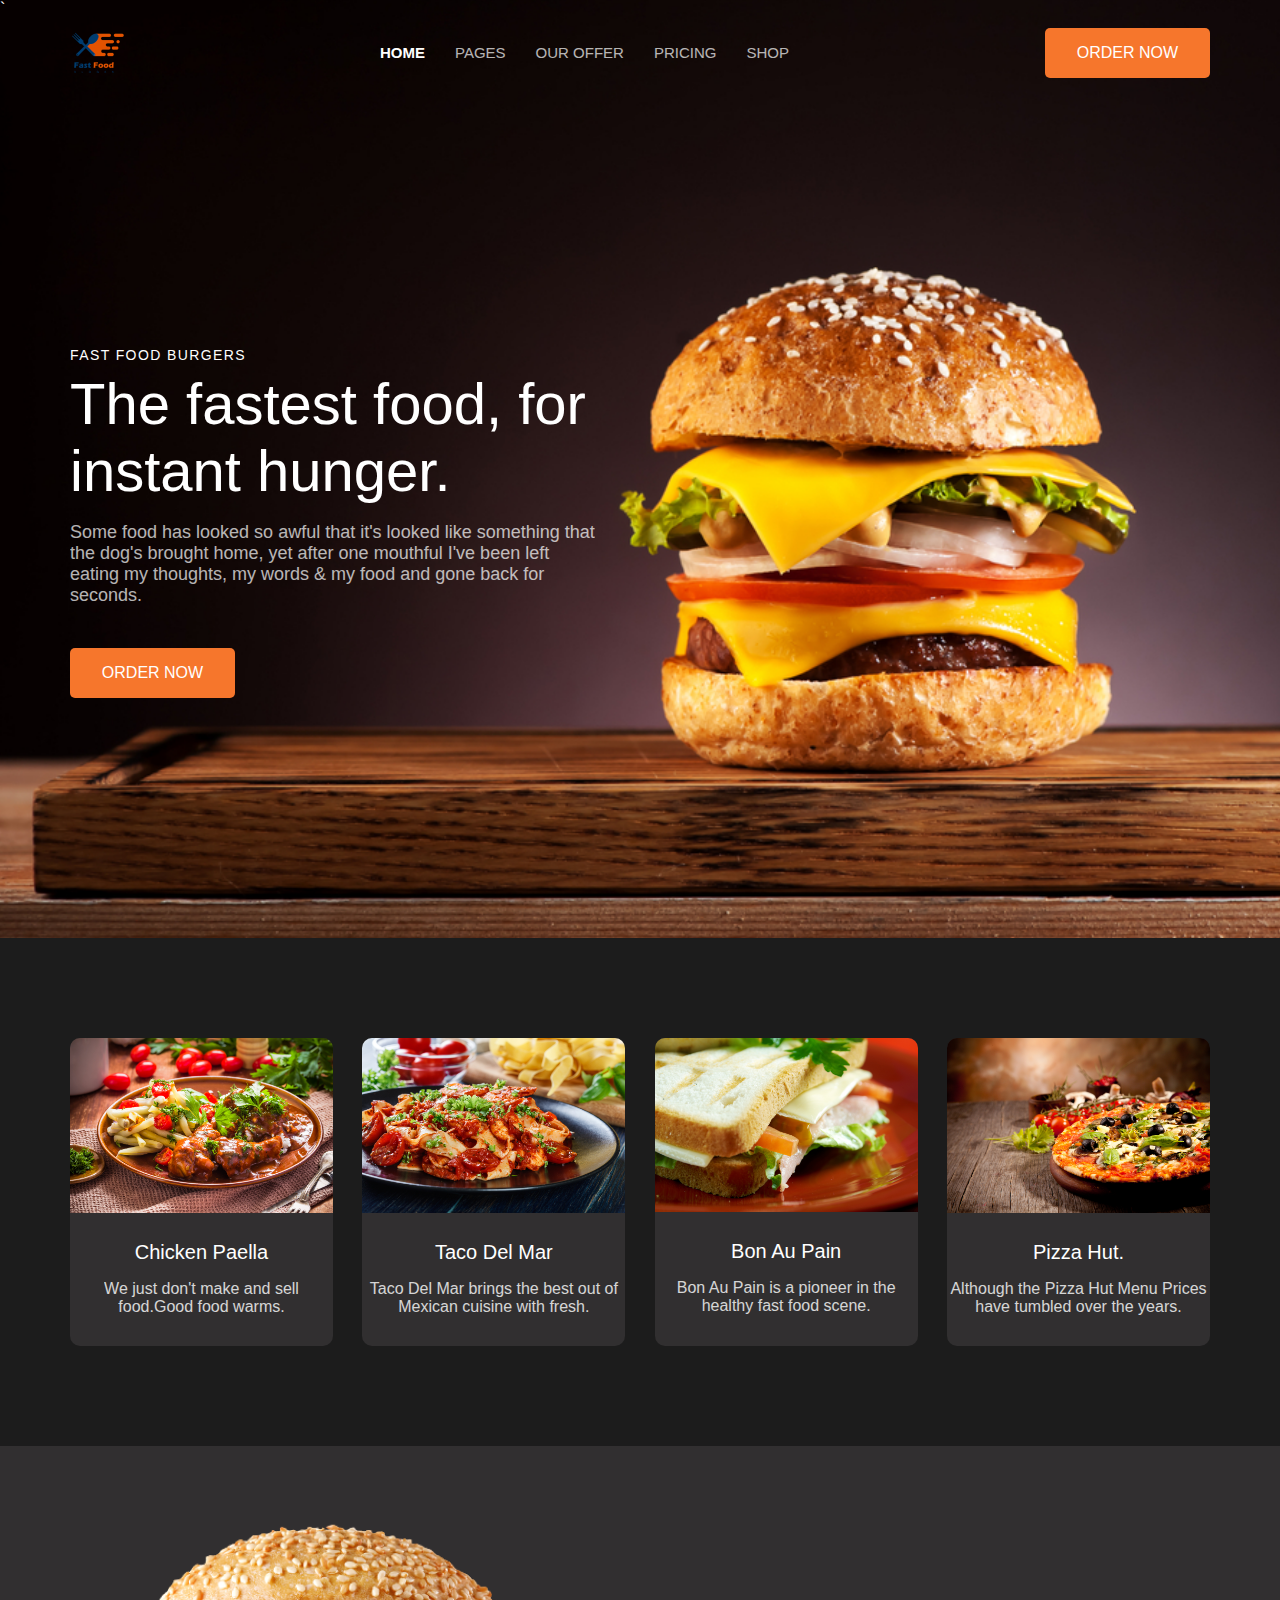
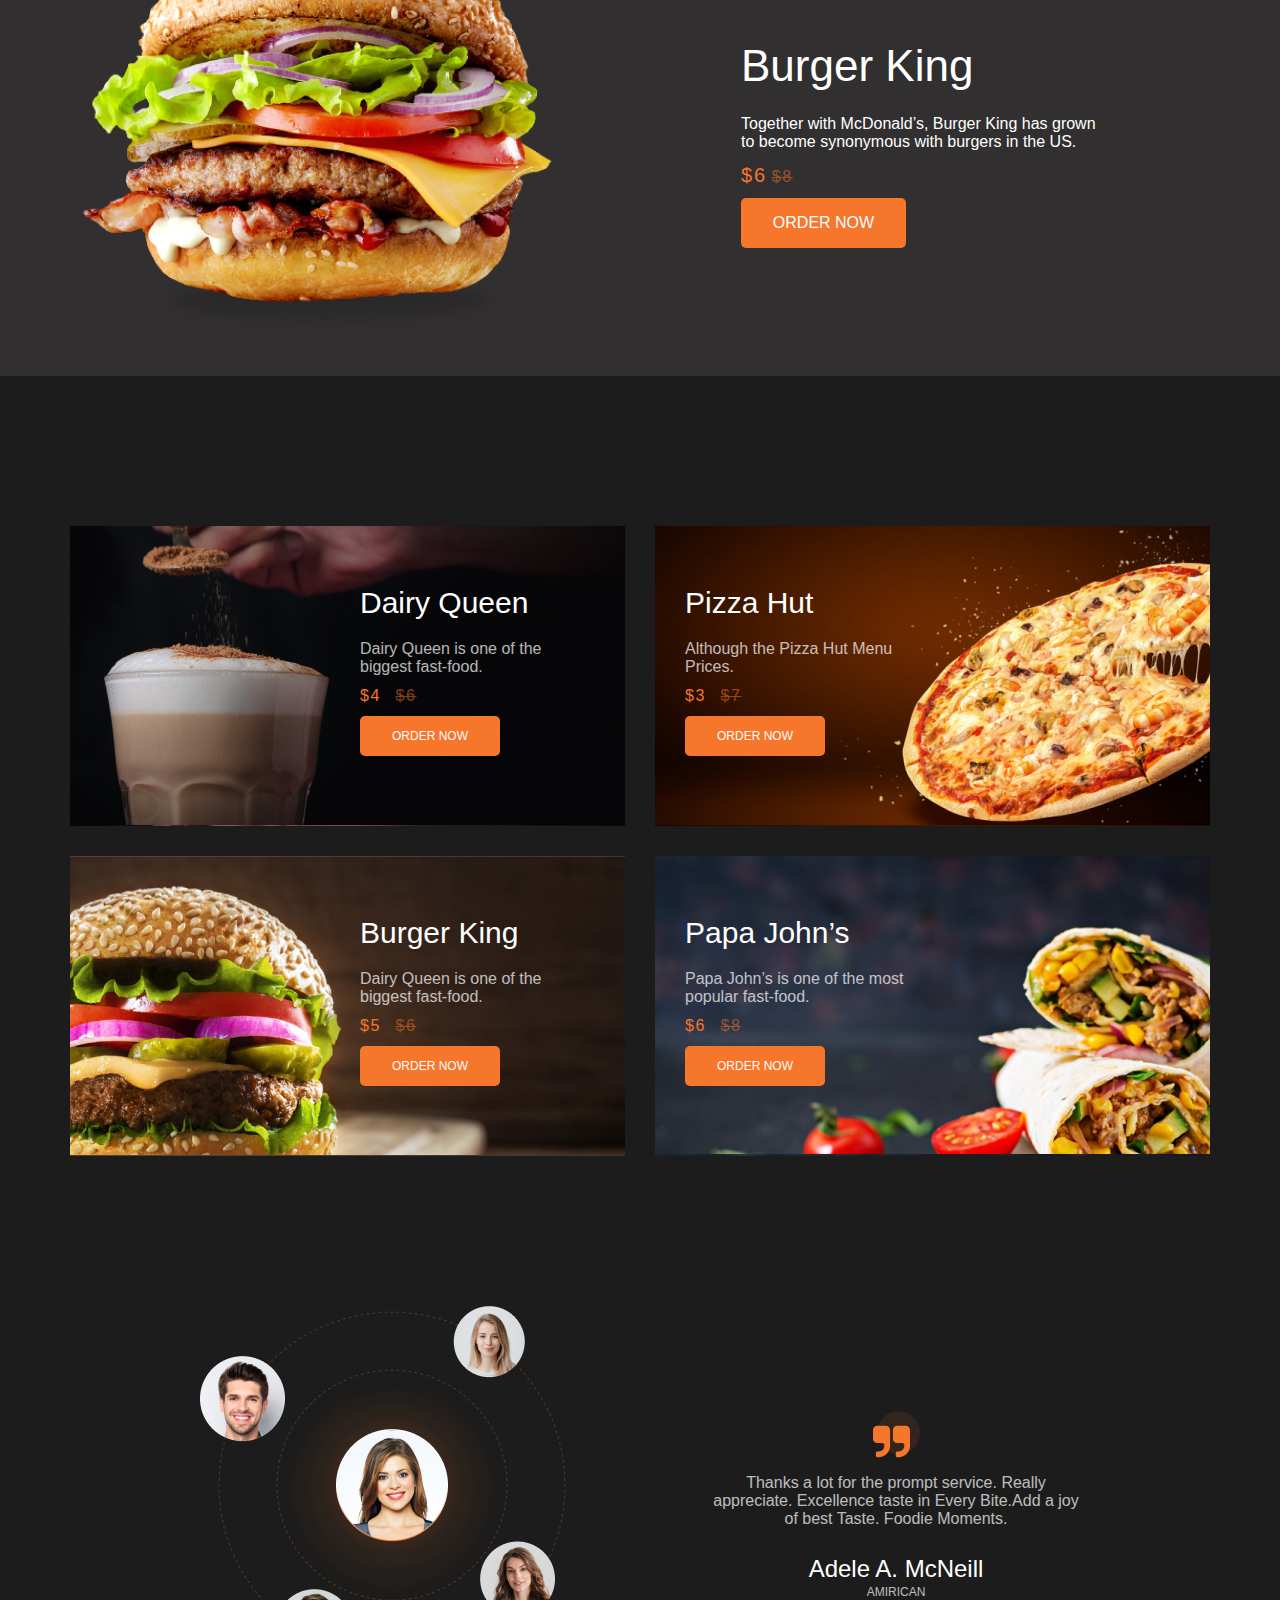
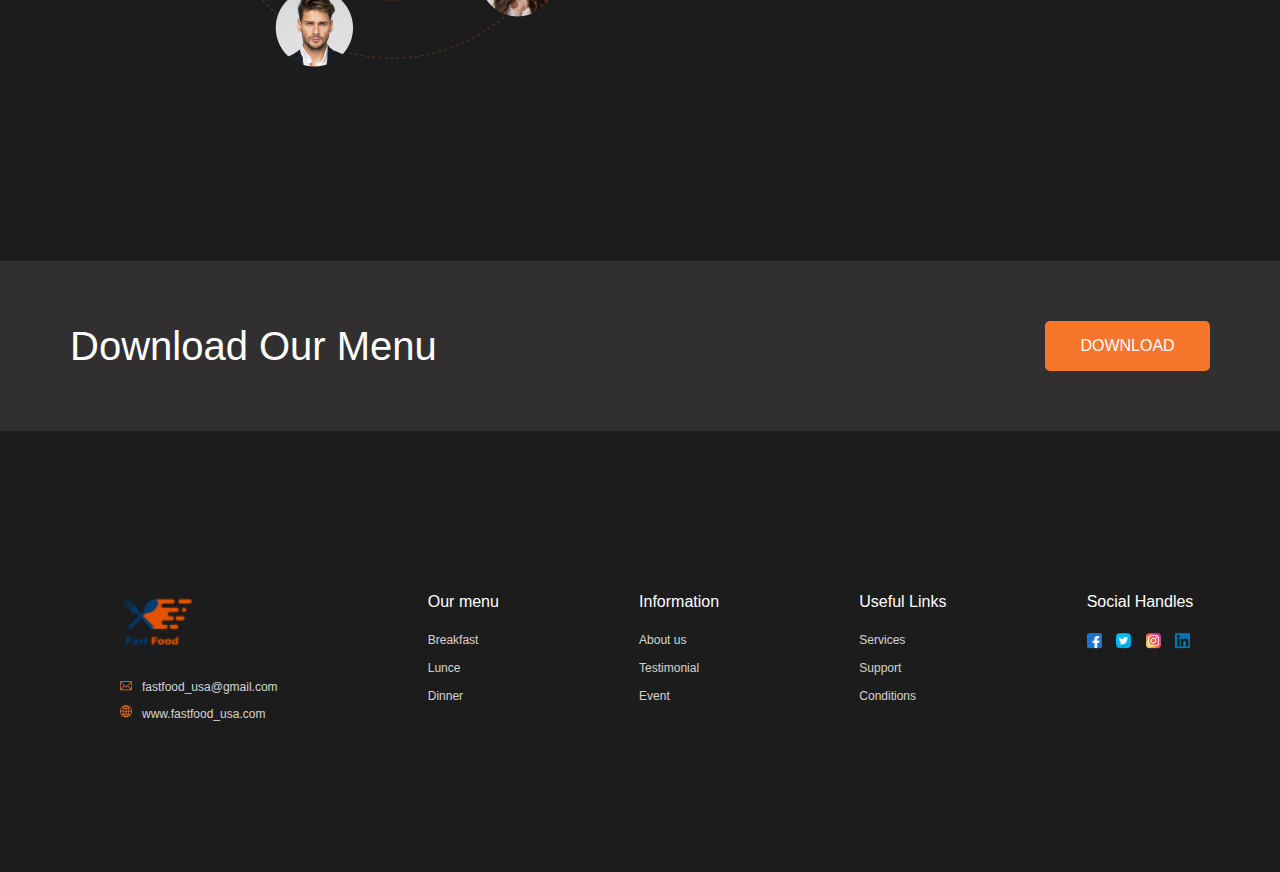
<file: index.html>
`<!DOCTYPE html>
<html lang="en">

<head>
    <meta charset="UTF-8">
    <meta name="viewport" content="width=device-width, initial-scale=1.0">
    <title>Document</title>
    <link rel="stylesheet" href="css/style.css">
</head>

<body>
    <header>
        <div class="container">
            <img src="images/icons/logo.png" alt="">
            <nav class="header_nav">
                <ul class="header_ul">
                    <li><a class="active" href="">HOME</a></li>
                    <li><a href="">PAGES</a></li>
                    <li><a href="">OUR OFFER</a></li>
                    <li><a href="">PRICING</a></li>
                    <li><a href="">SHOP</a></li>
                </ul>
            </nav>
            <a class="btn" href="">ORDER NOW</a>
        </div>
    </header>

    <main>
        <section class="hero">
            <div class="container">
                <div class="hero_all">
                    <h4 class="hero_subtitle">FAST FOOD BURGERS</h4>
                    <h1 class="hero_title">The fastest food, for instant hunger.</h1>
                    <p class="hero_text">Some food has looked so awful that it's looked like something that the dog's
                        brought
                        home, yet after one mouthful I've been left eating my thoughts, my words & my food and gone back
                        for
                        seconds.</p>
                    <a class="btn" href="">ORDER NOW</a>
                </div>
            </div>
        </section>

        <section class="food-list">
            <div class="container">
                <div class="food-list_card">
                    <img src="images/food-list-1.jpg" alt="">
                    <h4 class="food-list_subtitle">Chicken Paella</h4>
                    <p class="food-list_par">We just don't make and sell food.Good food warms.</p>
                </div>
                <div class="food-list_card">
                    <img src="images/food-list-2.jpg" alt="">
                    <h4 class="food-list_subtitle">Taco Del Mar</h4>
                    <p class="food-list_par">Taco Del Mar brings the best out of Mexican cuisine with fresh.</p>
                </div>
                <div class="food-list_card">
                    <img src="images/food-list-3.jpg" alt="">
                    <h4 class="food-list_subtitle">Bon Au Pain</h4>
                    <p class="food-list_par">Bon Au Pain is a pioneer in the healthy fast food scene.</p>
                </div>
                <div class="food-list_card">
                    <img src="images/food-list-4.jpg" alt="">
                    <h4 class="food-list_subtitle">Pizza Hut.</h4>
                    <p class="food-list_par">Although the Pizza Hut Menu Prices have tumbled over the years.</p>
                </div>
            </div>
        </section>

        <section class="order">
            <div class="container">
                <img class="order-img" src="images/burger.png" alt="">
                <div class="order-text">
                    <h2 class="order-title">Burger King</h3>
                        <p class="order-desc">
                            Together with McDonald’s, Burger King has grown to become synonymous with burgers in the US.
                        </p>
                        <span class="order-price">$6</span>
                        <span class="order-price old">$8</span>
                        <a class="btn" href="">ORDER NOW</a>
                </div>

            </div>
        </section>

        <section class="product">
            <div class="container">
                <div class="product-card queen">
                    <h4 class="product-title">Dairy Queen</h4>
                    <p class="product-desc">Dairy Queen is one of the biggest fast-food.</p>
                    <span class="product-price">$4</span>
                    <span class="product-price old">$6</span>
                    <a class="btn btn-small" href="">ORDER NOW</a>
                </div>
                <div class="product-card hut">
                    <h4 class="product-title">Pizza Hut</h4>
                    <p class="product-desc">Although the Pizza Hut Menu Prices.</p>
                    <span class="product-price">$3</span>
                    <span class="product-price old">$7</span>
                    <a class="btn btn-small" href="">ORDER NOW</a>
                </div>
                <div class="product-card king">
                    <h4 class="product-title">Burger King</h4>
                    <p class="product-desc">Dairy Queen is one of the biggest fast-food.</p>
                    <span class="product-price">$5</span>
                    <span class="product-price old">$6</span>
                    <a class="btn btn-small" href="">ORDER NOW</a>
                </div>
                <div class="product-card papa">
                    <h4 class="product-title">Papa John’s</h4>
                    <p class="product-desc">Papa John’s is one of the most popular fast-food.</p>
                    <span class="product-price">$6</span>
                    <span class="product-price old">$8</span>
                    <a class="btn btn-small" href="">ORDER NOW</a>
                </div>
            </div>
        </section>

        <section class="feedback">
            <div class="container">
                <img class="feedback-peoples" src="./images/feedback.png" alt="">
                <div class="feedback-right"><img class="feedback-quote" src="./images/icons/quote.svg" alt="">
                    <p class="feedback-desc">Thanks a lot for the prompt service. Really appreciate. Excellence taste in
                        Every Bite.Add a joy of best Taste. Foodie Moments.</p>
                    <h4 class="feedback-title">Adele A. McNeill</h4>
                    <p class="feedback-title undo">AMIRICAN</p>
                </div>
            </div>
        </section>

        <section class="download">
            <div class="container">
                <h3 class="download-title">Download Our Menu</h3>
                <a class="btn" href="">DOWNLOAD</a>
            </div>
        </section>
    </main>

    <footer>
        <div class="container">
            <ul class="footer-ul-left">
                <li><img class="footer-logo" src="images/icons/logo.png" alt=""></li>
                <li><img class="footer-mail" src="images/icons/mail.svg" alt=""><span class="footer-text">fastfood_usa@gmail.com</span></li>
                <li><img class="footer-global" src="images/icons/global.svg" alt=""><span class="footer-text">www.fastfood_usa.com</span></li>
            </ul>
            <ul class="footer-ul">
                <li>
                    <h4>Our menu</h4>
                </li>
                <li>
                    <p class="footer-ul-text">Breakfast</p>
                </li>
                <li>
                    <p class="footer-ul-text">Lunce</p>
                </li>
                <li>
                    <p class="footer-ul-text">Dinner</p>
                </li>
            </ul>
            <ul class="footer-ul">
                <li>
                    <h4>Information</h4>
                </li>
                <li>
                    <p class="footer-ul-text">About us</p>
                </li>
                <li>
                    <p class="footer-ul-text">Testimonial</p>
                </li>
                <li>
                    <p class="footer-ul-text">Event</p>
                </li>
            </ul>
            <ul class="footer-ul">
                <li>
                    <h4>Useful Links</h4>
                </li>
                <li>
                    <p class="footer-ul-text">Services</p>
                </li>
                <li>
                    <p class="footer-ul-text">Support</p>
                </li>
                <li>
                    <p class="footer-ul-text">Conditions</p>
                </li>
            </ul>
            <ul class="footer-ul">
                <li>
                    <h4>Social Handles</h4>
                </li>
                <li><img class="footer-socials" src="images/icons/socials/facebook.png" alt=""> <img
                        class="footer-socials" src="images/icons/socials/twitter.png" alt=""> <img
                        class="footer-socials" src="images/icons/socials/instagram.png" alt=""> <img
                        class="footer-socials" src="images/icons/socials/linkedin.png" alt="">
                </li>
            </ul>
        </div>
    </footer>
</body>

</html>
</file>
<file: css/style.css>
body {
    color: white;
    background-color: #1C1C1C;
    margin: 0;
    font-family: "Roboto", sans-serif;
}

a {
    color: white;
}

h1,
h2,
h3,
h4,
h5,
h6 {
    font-weight: 500;
}

img {
    max-width: 100%;
}

.header_ul {
    list-style: none;
    padding-left: 0px;
}

header {
    padding: 10px 0;
}

.container {
    max-width: 1140px;
    padding: 0 10px;
    margin: 0 auto;
}

header .container {
    display: flex;
    justify-content: space-between;
    align-items: center;
}

.header_ul {
    display: flex;
    gap: 30px;
}

.header_ul a {
    text-decoration: none;
    opacity: 0.7;
    transition: 0.5s;
    font-size: 15px;
}

.header_ul a:hover {
    opacity: 0.9;
}

.header_ul .active {
    opacity: 1;
    font-weight: bold;
}

.btn {
    display: flex;
    text-decoration: none;
    width: 165px;
    height: 50px;
    background-color: #F6762C;
    justify-content: center;
    align-items: center;
    border-radius: 5px;
    transition: 0.5s;
    font-size: 16px;
    font-weight: 500;
}

.btn:hover {
    opacity: 0.7;
}

.hero_subtitle {
    letter-spacing: 0.1em;
    font-size: 14px;
    margin-bottom: 7px;
}

.hero_title {
    font-size: 58px;
    margin: 0;
}

.hero_text {
    font-size: 18px;
    margin-bottom: 42px;
    opacity: 0.7;
}

.hero_all {
    width: 525px;
    padding-top: 100px;
}

.hero {
    background-image: url("/images/welcome-bg.jpg");
    background-repeat: no-repeat;
    background-size: cover;
    background-position: center;
    margin-top: -100px;
    min-height: 100vh;
    padding: 240px 0;
    box-sizing: border-box;
}

.food-list_card {
    width: 263px;
    background-color: #312F30;
    border-radius: 10px;
    overflow: hidden;
    text-align: center;
    gap: 30px 10px;
}

.food-list_subtitle {
    font-size: 20px;
    margin-top: 28px;
    margin-bottom: 13px;
}

.food-list_par {
    font-size: 16px;
    opacity: 0.8;
    margin-bottom: 30px;
}

.food-list .container {
    display: flex;
    justify-content: space-between;
}

.food-list {
    padding: 100px 0;
}

.order {
    background-color: #312F30;
    text-align: left;
}

.order .container {
    display: flex;
    align-items: center;
    justify-content: space-between;
    padding-right: 100px;
    padding-top: 70px;
    padding-bottom: 40px;
    box-sizing: border-box;
}

.order-title {
    font-size: 44px;
    margin-bottom: 24px;
    font-weight: 500;
}

.order-desc {
    font-size: 16px;
    margin-bottom: 13px;
}

.order-price {
    color: #F6762C;
    font-size: 20px;
    letter-spacing: 0.1em;
}

.old {
    font-size: 16px;
    opacity: 0.5;
    text-decoration: line-through;
}

.order .btn {
    margin-top: 11px;
}

.order-text {
    max-width: 369px;
}

.product {
    padding: 150px 0;
}

.product-card {
    width: 555px;
    height: 300px;
    padding: 60px 30px 60px 290px;
    box-sizing: border-box;
}

.product .container {
    display: flex;
    flex-wrap: wrap;
    gap: 30px;
    justify-content: center;
}

.product-card:nth-child(even) {
    padding: 60px 290px 60px 30px;
}

.product-title {
    font-size: 30px;
    margin-bottom: 0;
    margin-top: 0;
}

.product-desc {
    opacity: 0.7;
    margin-top: 20px;
    margin-bottom: 11px;
}

.product-price {
    color: #F6762C;
    letter-spacing: 0.1em;
    margin-right: 10px;
}

.btn-small {
    width: 140px;
    height: 40px;
    font-size: 12px;
    margin-top: 11px;
}

.queen {
    background-image: url(/images/product-1.jpg);
}

.hut {
    background-image: url(/images/product-2.jpg);
}

.king {
    background-image: url(/images/product-3.jpg);
}

.papa {
    background-image: url(/images/product-4.jpg);
}
.feedback .container {
    display: flex;
    justify-content: space-between;
    box-sizing: border-box;
    padding: 0 130px 194px 130px;
}
.feedback-right {
    text-align: center;
    width: 368px;
    height: 208px;
    padding-top: 105px;
}
.feedback-desc {
    opacity: 0.7;
}

.feedback-title {
    font-size: 24px;
    margin-bottom: 2px;
    margin-top: 27px;
}

.undo {
    opacity: 0.7;
    font-size: 12px;
    margin-top: 0;
}
.download {
    background-color: #312F30;
}
.download .container {
    display: flex;
    justify-content: space-between;
    align-items: center;
    padding: 60px 0;
}
.download-title {
    font-size: 40px;
    margin: 0;
}
footer {
    padding: 125px 0;
}
footer .container {
    display: flex;
    justify-content: space-between;
    box-sizing: border-box;
}
.footer-text {
    opacity: 0.8;
    font-size: 12px;
    padding: 0px 10px;
}
.footer-ul {
    list-style-type: none;
}
.footer-ul-text {
    font-size: 12px;
    opacity: 0.8;
}
.footer-logo {
    padding-bottom: 10px;
    padding-top: 25px;
    width: 72px;
}
.footer-ul-left  li{
    list-style-type: none;
    margin-bottom: 9px;
}
.footer-ul-text {
    margin-bottom: 14px;
}
.footer-socials {
    margin-right: 10px;
}
</file>
